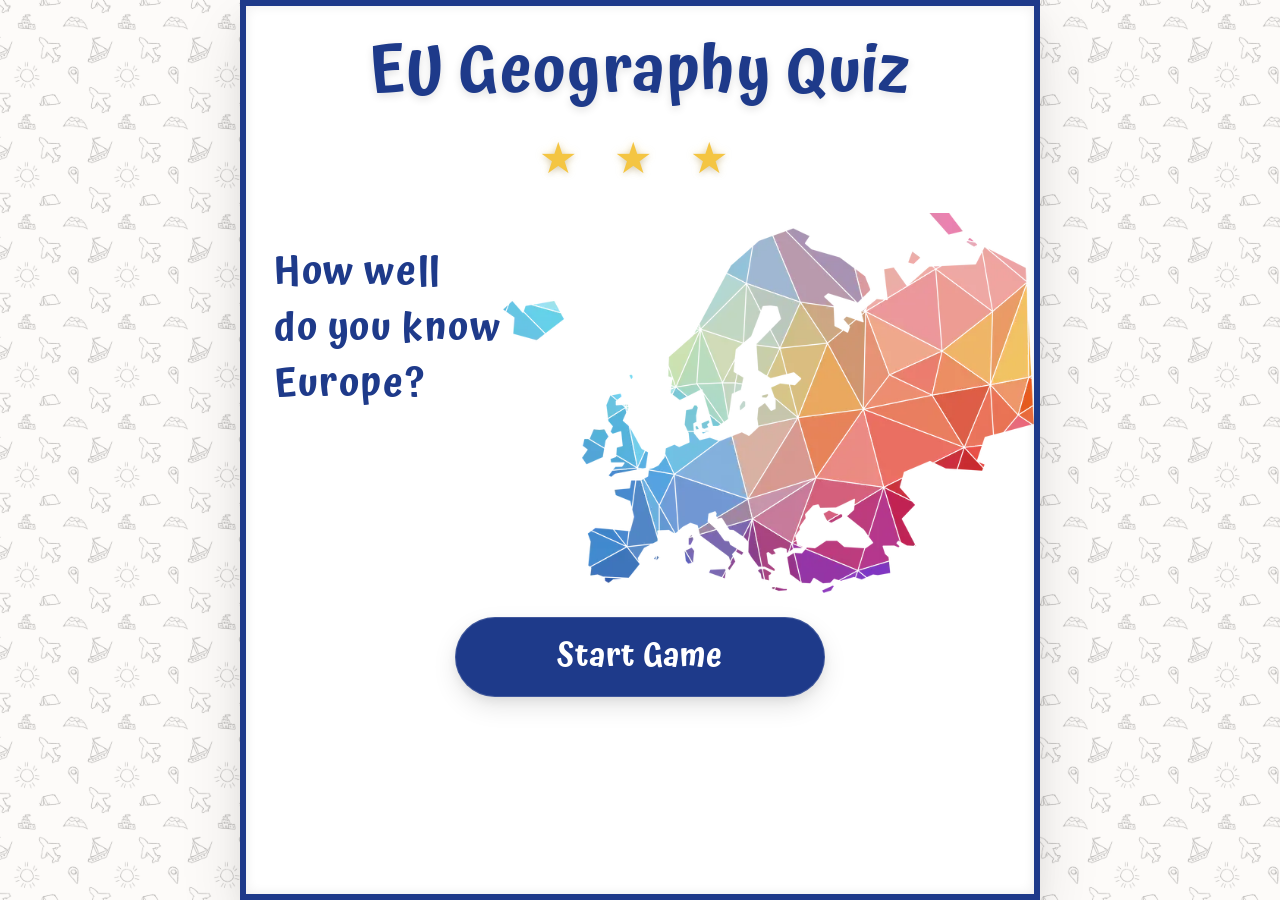
<file: index.html>
<!DOCTYPE html>
<html lang="en">

<head>
    <meta charset="UTF-8">
    <meta name="viewport" content="width=device-width, initial-scale=1.0">
    <title>EU Geography Quiz</title>
    <!--Bootstrap CSS-->
    <link href="https://cdn.jsdelivr.net/npm/bootstrap@5.3.8/dist/css/bootstrap.min.css" rel="stylesheet">
    <!--Favicon-->
    <link rel="apple-touch-icon" sizes="180x180" href="assets/images/apple-touch-icon.png">
    <link rel="icon" type="image/png" sizes="32x32" href="assets/images/favicon-32x32.png">
    <link rel="icon" type="image/png" sizes="16x16" href="assets/images/favicon-16x16.png">
    <!--Google Fonts-->
    <style>
        @import url('https://fonts.googleapis.com/css2?family=Atma:wght@300;400;500;600;700&family=Lato:ital,wght@0,100;0,300;0,400;0,700;0,900;1,100;1,300;1,400;1,700;1,900&display=swap');
    </style>
    <!--Stylesheet-->
    <link rel="stylesheet" href="assets/css/style.css">
</head>

<body>

    <main class="home-panel">
        <div id="intro" class="container">
            <div class="row">
                <div class="col-12">
                    <h1 class="text-center ">EU Geography Quiz</h1>
                    <div class="title-stars text-center">★ ★ ★</div>
                </div>
            </div>
            <div class="row">
                <div id="tagline-col" class="col-12">
                    <p id="welcome-tagline">How well<br>
                        do you know<br>
                        Europe?</p>
                </div>
            </div>

            <!-- Start game button that launches the modal -->
            <div class="row justify-content-center">
                <div class="col-10 col-sm-8 col-md-6 text-center">
                    <button id="start-btn" class="btn btn-primary w-100" type="button" data-bs-toggle="modal"
                        data-bs-target="#startModal">
                        Start Game
                    </button>
                </div>
            </div>

        </div>
    </main>

    <!--Dialog Modal to set game mode and number of questions-->

    <div class="modal fade" id="startModal" tabindex="-1" role="dialog" aria-labelledby="startModalLabel" aria-hidden="true">
        <div class="modal-dialog modal-dialog-centered">
            <div class="modal-content">

                <div class="modal-header">
                    <h2 class="modal-title fs-5" id="startModalLabel">Choose Your Game</h2>
                    <button type="button" class="btn-close" data-bs-dismiss="modal" aria-label="Close"></button>
                </div>

                <div class="modal-body">
                    <form id="game-options-form">
                        <fieldset class="mb-3">
                            <legend class="fs-6">Game Mode</legend>

                            <div class="form-check">
                                <input id="capital-mode" class="form-check-input" type="radio" name="game-mode"
                                    value="capital" checked>
                                <label class="form-check-label" for="capital-mode">
                                    Guess the Capital
                                </label>
                            </div>

                            <div class="form-check">
                                <input id="flag-mode" class="form-check-input" type="radio" name="game-mode"
                                    value="flag">
                                <label class="form-check-label" for="flag-mode">
                                    Guess the Country from the Flag
                                </label>
                            </div>
                        </fieldset>

                        <div class="mb-3">
                            <label for="question-count" class="form-label">Number of Questions</label>
                            <select id="question-count" class="form-select">
                                <option value="5">5</option>
                                <option value="10" selected>10</option>
                                <option value="20">20</option>
                            </select>
                        </div>
                    </form>
                </div>

                <div class="modal-footer">
                    <button type="button" class="btn btn-secondary" data-bs-dismiss="modal">Cancel</button>
                    <button type="button" id="begin-game-btn" class="btn btn-primary">Start Quiz</button>
                </div>

            </div>
        </div>
    </div>

    <!--Bootstrap JS-->
    <script src="https://cdn.jsdelivr.net/npm/bootstrap@5.3.8/dist/js/bootstrap.bundle.min.js"></script>
    <!--JS Script-->
    <script src="assets/js/country-data.js"></script>
    <script src="assets/js/script.js"></script>
</body>

</html>
</file>
<file: assets/css/style.css>
/*
* Prefixed by https://autoprefixer.github.io
* PostCSS: v8.4.14,
* Autoprefixer: v10.4.7
* Browsers: last 4 version
*/

/* Google Fonts Import */
@import url('https://fonts.googleapis.com/css2?family=Atma:wght@300;400;500;600;700&family=Lato:ital,wght@0,100;0,300;0,400;0,700;0,900;1,100;1,300;1,400;1,700;1,900&display=swap');

/* CSS Variables */

:root {
  --primary-font: "Lato", sans-serif;
  --secondary-font: "Atma", system-ui;
  --primary-color: #1e3a8a;
  --text-color: #2f3441;
  --accent-color: #f4c542;
  --background-color: #fdfaf6;
}

body {
  background-color: var(--background-color);
  margin: 0;
  font-family: var(--primary-font);
}

body::before {
  content: "";
  position: fixed;
  inset: 0;
  background-image: url("../images/pattern.webp");
  background-repeat: repeat;
  background-size: 400px;
  opacity: 0.3;
  pointer-events: none;
  z-index: -1;
}

.home-panel {
  max-width: 600px;
  min-height: 100vh; /*fallback*/
  min-height: 100dvh;  /* better on mobile */
  -webkit-box-sizing: border-box;
          box-sizing: border-box;
  margin: 0 auto;
  padding: 1rem 0 1rem;
  background-color: #ffffff;
  border: 6px solid var(--primary-color);
  -webkit-box-shadow:
    inset 0 0 12px rgba(0, 0, 0, 0.08),
    0 25px 60px rgba(0, 0, 0, 0.10),
    0 10px 25px rgba(0, 0, 0, 0.06);
          box-shadow:
    inset 0 0 12px rgba(0, 0, 0, 0.08),
    0 25px 60px rgba(0, 0, 0, 0.10),
    0 10px 25px rgba(0, 0, 0, 0.06);
}

#intro h1 {
  font-family: var(--secondary-font);
  color: var(--primary-color);
  text-shadow: 0 3px 8px rgba(0, 0, 0, 0.12);
  margin-top: 2rem;
  margin-bottom: 1rem;
  font-size: clamp(2.6rem, 9vw, 4rem);
  font-weight: 600;
  line-height: 1.1;
  letter-spacing: 0.02em;
}

.title-stars {
  color: var(--accent-color);
  font-size: 2rem;
  letter-spacing: 0.4rem;
  margin-top: 1rem;
  margin-bottom: 1rem;
  text-shadow:
    0 2px 6px rgba(0, 0, 0, 0.15),
    0 0 8px rgba(244, 197, 66, 0.35);
}

#intro {
  margin-bottom: 1rem;
}

#tagline-col {
  padding-right: 0;
  margin-top: 3rem;
}

#welcome-tagline {
  margin: 0;
  padding: 0.5rem 0 0.5rem 1rem;
  font-family: var(--secondary-font);
  color: var(--primary-color);
  font-size: clamp(1.6rem, 6vw, 2.5rem);
  font-weight: 600;
  line-height: 1.2;
  text-align: left;
  letter-spacing: 0.02em;
  text-shadow:
    0 2px 8px rgba(255, 255, 255, 0.7),
    0 0 3px rgba(255, 255, 255, 0.9);
  min-height: 250px;
  display: -webkit-box;
  display: -ms-flexbox;
  display: flex;
  -webkit-box-align: start;
      -ms-flex-align: start;
          align-items: flex-start;
  background-image: url(../images/eu-map.webp);
  background-repeat: no-repeat;
  background-position: right bottom;
  background-size: auto 130%;
}

#start-btn,
#replay-btn {
  font-family: var(--secondary-font);
}

#start-btn {
  font-size: clamp(1.6rem, 2.5vw, 2.5rem);
  font-weight: 600;
  letter-spacing: 0.03rem;
  background-color: var(--primary-color);
  padding: 1rem 1.8rem;
  margin-top: 4rem;
  border-radius: 999px;
  /*number high enough to keep the button fully rounded even if size changes*/
  border: none;
  -webkit-box-shadow: 0 10px 25px rgba(0, 0, 0, 0.10),
    0 4px 10px rgba(0, 0, 0, 0.06),
    0 0 0 1px rgba(255, 255, 255, 0.15) inset;
          box-shadow: 0 10px 25px rgba(0, 0, 0, 0.10),
    0 4px 10px rgba(0, 0, 0, 0.06),
    0 0 0 1px rgba(255, 255, 255, 0.15) inset;
  -webkit-transition: -webkit-transform 0.2s ease, -webkit-box-shadow 0.2s ease;
  transition: -webkit-transform 0.2s ease, -webkit-box-shadow 0.2s ease;
  -o-transition: transform 0.2s ease, box-shadow 0.2s ease;
  transition: transform 0.2s ease, box-shadow 0.2s ease;
  transition: transform 0.2s ease, box-shadow 0.2s ease, -webkit-transform 0.2s ease, -webkit-box-shadow 0.2s ease;
}

#start-btn:hover,
#start-btn:focus {
  background-color: #2c4fd6;
  -webkit-transform: scale(1.05);
      -ms-transform: scale(1.05);
          transform: scale(1.05);
  -webkit-box-shadow: 0 14px 30px rgba(0, 0, 0, 0.14),
    0 6px 12px rgba(0, 0, 0, 0.08),
    0 0 0 1px rgba(255, 255, 255, 0.18) inset;
          box-shadow: 0 14px 30px rgba(0, 0, 0, 0.14),
    0 6px 12px rgba(0, 0, 0, 0.08),
    0 0 0 1px rgba(255, 255, 255, 0.18) inset;
}

#start-btn:active {
  -webkit-transform: scale(0.97);
      -ms-transform: scale(0.97);
          transform: scale(0.97);
}


/*-------------------------------------------------------------Quiz Page*/

#game-mode {
  font-family: var(--secondary-font);
  color: var(--primary-color);
  text-shadow: 0 3px 8px rgba(0, 0, 0, 0.12);
  font-size: clamp(2.2rem, 6vw, 3rem);
  font-weight: 600;
  line-height: 1.1;
  letter-spacing: 0.02em;
  margin-top: 1rem;
  margin-bottom: 1rem;
}

#game-container {
  text-align: center;
}

#answers-area {
  margin-top: 1rem;
}

#question {
  color: var(--text-color);
  font-size: clamp(1.5rem, 3vw, 2rem);
  font-weight: 400;
  line-height: 1.3;
  margin-bottom: 1rem;
}

#question-counter {
  font-size: 1rem;
  opacity: 0.7;
  margin-bottom: 0.5rem;
  margin-top: 1rem;
}

#flag-img {
  height: 7rem;
  width: auto;
  max-width: 100%;
  margin-top: 0.5rem;
  -o-object-fit: contain;
     object-fit: contain;
  border-radius: 8px;
  border: 1px solid rgba(0, 0, 0, 0.15);
  -webkit-box-shadow: 0 6px 15px rgba(0, 0, 0, 0.08);
          box-shadow: 0 6px 15px rgba(0, 0, 0, 0.08);
}

.answer-btn {
  font-family: var(--primary-font);
  font-size: 1.2rem;
  font-weight: 550;
  letter-spacing: 0.01em;
  color: var(--primary-color);
  border: 2px solid var(--primary-color);
  border-radius: 999px;
  padding: 0.9rem 1.2rem;
  margin-bottom: 0.75rem;
  background-color: #ffffff;
  -webkit-transition: all 0.2s ease;
  -o-transition: all 0.2s ease;
  transition: all 0.2s ease;
  -webkit-box-shadow: 0 6px 12px rgba(0, 0, 0, 0.05);
          box-shadow: 0 6px 12px rgba(0, 0, 0, 0.05);
}


@media (hover: hover) and (pointer: fine) {
  .answer-btn:hover {
    background-color: var(--primary-color);
    border-color: var(--primary-color);
    color: #ffffff;
  }
}

/* highlight the correct answer */
.answer-btn.correct,
.answer-btn.correct:disabled {
  background-color: #43a047;
  border-color: #43a047;
  color: white;
}

/* highlight the wrong answer */
.answer-btn.wrong,
.answer-btn.wrong:disabled {
  background-color: #d64545;
  border-color: #d64545;
  color: white;
}


/*-------------------------------------------Results Page*/

#results {
  padding-top: 1rem;
}

#results h1 {
  font-family: var(--secondary-font);
  color: var(--primary-color);
  text-shadow: 0 3px 8px rgba(0, 0, 0, 0.12);
  font-size: clamp(2.5rem, 6vw, 3rem);
  font-weight: 600;
  line-height: 1.1;
  letter-spacing: 0.02em;
  margin-bottom: 1.5rem;
  white-space: nowrap;
}

.results-icon {
  margin: 1.5rem 0;
}

.results-icon img {
  width: 100px;
  display: block;
  margin: 0 auto;
  -webkit-filter: drop-shadow(0 6px 12px rgba(0, 0, 0, 0.15));
          filter: drop-shadow(0 6px 12px rgba(0, 0, 0, 0.15));
}

#score {
  color: var(--text-color);
  font-size: clamp(1.9rem, 3vw, 2.4rem);
  font-weight: 600;
  line-height: 1.4;
  margin-bottom: 1rem;
}

#message {
  color: var(--text-color);
  font-size: clamp(1.3rem, 2.5vw, 1.6rem);
  line-height: 1.4;
  margin-bottom: 2rem;
}

#replay-btn {
  font-size: 1.5rem;
  font-weight: 600;
  letter-spacing: 0.03rem;
  background-color: var(--primary-color);
  padding: 1rem 2rem;
  border-radius: 999px;
  border: none;
  -webkit-box-shadow: 0 10px 25px rgba(0, 0, 0, 0.10),
    0 4px 10px rgba(0, 0, 0, 0.06),
    0 0 0 1px rgba(255, 255, 255, 0.15) inset;
          box-shadow: 0 10px 25px rgba(0, 0, 0, 0.10),
    0 4px 10px rgba(0, 0, 0, 0.06),
    0 0 0 1px rgba(255, 255, 255, 0.15) inset;
  -webkit-transition: -webkit-transform 0.2s ease, -webkit-box-shadow 0.2s ease;
  transition: -webkit-transform 0.2s ease, -webkit-box-shadow 0.2s ease;
  -o-transition: transform 0.2s ease, box-shadow 0.2s ease;
  transition: transform 0.2s ease, box-shadow 0.2s ease;
  transition: transform 0.2s ease, box-shadow 0.2s ease, -webkit-transform 0.2s ease, -webkit-box-shadow 0.2s ease;
}

#replay-btn:hover,
#replay-btn:focus {
  background-color: #2c4fd6;
  color: #ffffff;
  -webkit-transform: scale(1.05);
      -ms-transform: scale(1.05);
          transform: scale(1.05);
  -webkit-box-shadow: 0 14px 30px rgba(0, 0, 0, 0.14),
    0 6px 12px rgba(0, 0, 0, 0.08),
    0 0 0 1px rgba(255, 255, 255, 0.18) inset;
          box-shadow: 0 14px 30px rgba(0, 0, 0, 0.14),
    0 6px 12px rgba(0, 0, 0, 0.08),
    0 0 0 1px rgba(255, 255, 255, 0.18) inset;
}

#replay-btn:active {
  -webkit-transform: scale(0.97);
      -ms-transform: scale(0.97);
          transform: scale(0.97);
}

.back-btn {
  font-family: var(--secondary-font);
  font-size: 1rem;
  font-weight: 550;
  letter-spacing: 0.01em;
  border-radius: 999px;
  padding: 0.6rem 1rem;
  opacity: 0.8;
  background-color: var(--accent-color);
  border: 2px solid var(--accent-color);
  color: var(--primary-color);
}

.back-btn:hover,
.back-btn:focus {
  background-color: #f1d36b;
  color: var(--primary-color);
  border-color: var(--primary-color);
}

/*-------------------------------------------------------- Modal Styling */

.modal-content {
  border: none;
  border-radius: 20px;
}

.modal-header {
  border-bottom: none;
}

.modal-title {
  font-family: var(--secondary-font);
  font-size: clamp(1rem, 4vw, 2rem) !important;
  font-weight: 600;
  color: var(--primary-color);
  letter-spacing: 0.02em;
}

.modal-body legend {
  font-family: var(--secondary-font);
  font-size: 1.5rem;
  font-weight: 600;
  color: #1e3a8a;
  letter-spacing: 0.02em;
  margin-bottom: 0.75rem;
}

.modal-body .form-label {
  font-family: var(--secondary-font);
  font-size: 1rem;
  font-weight: 600;
  color: #1e3a8a;
  letter-spacing: 0.02em;
}

.modal-body .form-check-label,
.modal-body .form-select {
  font-family: var(--primary-font);
}

.modal-footer .btn-primary {
  background-color: var(--primary-color);
  border: none;
  font-family: var(--secondary-font);
  letter-spacing: 0.02em;
}

.modal-footer .btn-primary:hover,
.modal-footer .btn-primary:focus {
  background-color: #2c4fd6;
}

.modal-footer .btn-secondary {
  font-family: var(--secondary-font);
  letter-spacing: 0.02em;
}


#error-code {
  font-family: var(--secondary-font);
  color: var(--primary-color);
  font-size: clamp(4rem, 12vw, 7rem);
  font-weight: 600;
  line-height: 1;
  margin: 0 0 0.5rem;
  text-shadow: 0 3px 8px rgba(0, 0, 0, 0.12);
}

/*------------------------------------------ 404 Page */

#error-title {
  font-family: var(--secondary-font);
  color: var(--primary-color);
  font-size: clamp(1.6rem, 4vw, 2.4rem);
  font-weight: 500;
  line-height: 1.3;
  margin-bottom: 1rem;
}

#error-text {
  max-width: 32rem;
  color: var(--text-color);
  font-size: 1.05rem;
  line-height: 1.6;
  margin-bottom: 2rem;
}

#redirect-btn {
  margin-top: 0;
  font-family: var(--secondary-font);
  font-size: 1.5rem;
  font-weight: 550;
  letter-spacing: 0.01em;
  border-radius: 999px;
  padding: 0.6rem 1rem;
  opacity: 0.8;
  background-color: var(--accent-color);
  border: 2px solid var(--accent-color);
  color: var(--primary-color);
}

#redirect-btn:hover {
  background-color: #f1d36b;
  color: var(--primary-color);
  border-color: var(--primary-color);
}


/*-------------------------------------Media Queries */

@media screen and (min-width: 768px) {
  #intro h1 {
    margin-top: 2rem;
  }

  #welcome-tagline {
    min-height: 400px;
    margin-top: 2rem;
    line-height: 1.4;
    letter-spacing: 0.04em;
    background-size: auto 100%;
  }

  #start-btn {
    margin-top: 5rem;
  }

  .title-stars {
    font-size: 2rem;
    letter-spacing: 0.5rem;
    margin-top: 1rem;
    margin-bottom: 1rem;
  }

  #game-mode {
    margin-top: 2rem;
    margin-bottom: 2rem;
    line-height: 1.2;
  }

  #answers-area {
    margin-top: 2rem;
  }

  #flag-img {
    height: 8rem;
  }

  #results {
    padding-top: 2rem;
    padding-bottom: 2rem;
  }

}

@media screen and (min-width: 992px) {
  .home-panel {
    max-width: 760px;
  }

  #welcome-tagline {
    min-height: 500px;
    margin-top: 2rem;
    background-size: auto 110%;
  }

  #tagline-col {
   margin-top: 1rem;
}

  #start-btn {
    margin-top: 3rem;
  }

  .title-stars {
    font-size: 2.7rem;
    letter-spacing: 0.8rem;
  }

  #replay-btn {
    margin-bottom: 1rem;
  }
}

@media screen and (min-width:1200px) {
  .home-panel {
    max-width: 800px;
  }

  #intro h1 {
    margin-top: 1rem;
  }

  .title-stars {
    font-size: 2.7rem;
    letter-spacing: 0.8rem;
    margin-top: 0;
    margin-bottom: 0rem;
  }

  #welcome-tagline {
    min-height: 380px;
    margin-top: 0.5rem;
    padding-top: 2rem;
    background-size: auto 130%;
  }

  #start-btn {
    margin-top: 1.5rem;
  }

  #game-mode {
    margin-top: 1rem;
    margin-bottom: 1rem;
    line-height: 1;
  }

  #answers-area {
    margin-top: 1rem;
  }

  #results {
    padding-top: 1rem;
    padding-bottom: 1rem;
  }

  #replay-btn {
    margin-bottom: 0;
  }

  #message {
    margin-bottom: 1rem;
  }

}
</file>
